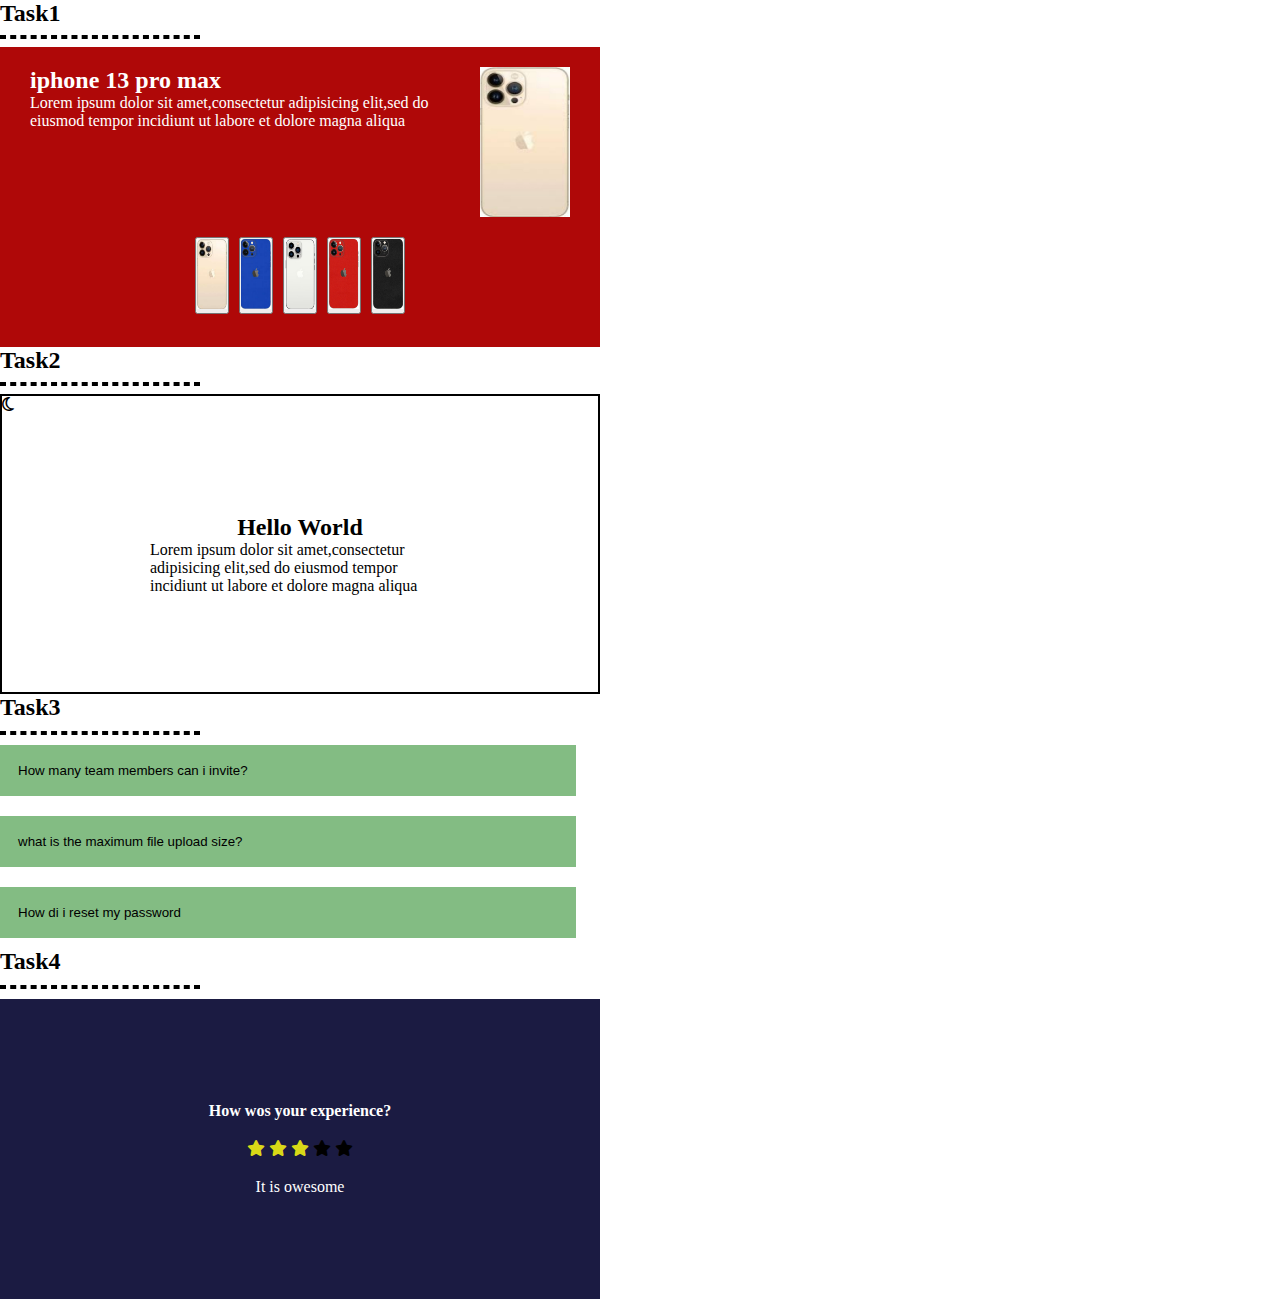
<file: index.html>
<!DOCTYPE html>
<html lang="en">
<head>
    <meta charset="UTF-8">
    <meta name="viewport" content="width=device-width, initial-scale=1.0">
    <title>Task7</title>
    <link rel="stylesheet" href="./style.css">
     <link rel="stylesheet" href="https://cdnjs.cloudflare.com/ajax/libs/font-awesome/6.5.2/css/all.min.css" >
</head>
<body>
    <div class="top">
        <h2>Task1</h2>
        <div class="border"></div>
        <div id="box1">
            <div class="box1-text-img">
            <div class="box1-text">
            <h2 style="color: white;">iphone 13 pro max</h2>
            <p style="color: white; width: 400px;">Lorem ipsum dolor sit amet,consectetur adipisicing elit,sed do eiusmod tempor incidiunt ut labore et
                dolore magna aliqua</p>
                </div>
                <img   width="100px" height="150px" src="./assets/img/1715765433577.jpg">
            </div>
                <div class="box1-img">
                  <button onclick= "myFunction()"> <img width="30px" height="70px" src="./assets/img/1715765433577.jpg"></button> 
                  <button onclick= "myFunction1()"> <img width="30px" height="70px" src="./assets/img/1715765433568.jpg"></button>  
                  <button onclick= "myFunction2()">  <img width="30px" height="70px" src="./assets/img/1715765433585.jpg"></button>
                  <button onclick= "myFunction3()">  <img width="30px" height="70px" src="./assets/img/1715765433592.jpg"></button>
                    <button onclick= "myFunction4()">  <img width="30px" height="70px" src="./assets/img/1715765433600.jpg"></button>
                </div>
         </div>
    </div> 
    <div class="center">
        <h2>Task2</h2>
        <div class="border"></div>
        <div class="box2">
            <i class="fa-regular fa-moon"></i>
            <div class="box2-text">
            <h2>Hello World</h2>
            <p style="width: 300px;">Lorem ipsum dolor sit amet,consectetur adipisicing elit,sed do eiusmod tempor incidiunt ut labore et
                dolore magna aliqua</p>
            </div>
        </div>
    </div>
    <div class="bottom">
        <h2>Task3</h2>
        <div class="border"></div>
        <div class="buttons">
        <button class="accordion">How many team members can i invite?</button>
<div class="panel">
  <p>Lorem ipsum...</p>
</div>

<button class="accordion">what is the maximum file upload size?</button>
<div class="panel">
  <p>Lorem ipsum...</p>
</div>

<button class="accordion">How di i reset my password</button>
<div class="panel">
  <p>Lorem ipsum...</p>
</div>
</div>
<div class="footer">
  <h2>Task4</h2>
  <div class="border"></div>
  <div class="box3">
    <strong>How wos your experience?</strong>
    <div class="star">
    <i style="color: #d9d917;" class="fa-solid fa-star"></i>
    <i style="color: #d9d917;" class="fa-solid fa-star"></i>
    <i style="color: #d9d917;" class="fa-solid fa-star"></i>
    <i style="color: black;" class="fa-solid fa-star"></i>
    <i style="color: black;" class="fa-solid fa-star"></i>
  </div>
  <span>It is owesome</span>
  </div>
</div>
<script>
    var acc = document.getElementsByClassName("accordion");
var i;

for (i = 0; i < acc.length; i++) {
  acc[i].addEventListener("click", function() {
    /* Toggle between adding and removing the "active" class,
    to highlight the button that controls the panel */
    this.classList.toggle("active");

    /* Toggle between hiding and showing the active panel */
    var panel = this.nextElementSibling;
    if (panel.style.display === "block") {
      panel.style.display = "none";
    } else {
      panel.style.display = "block";
    }
  });
}
function myFunction() {
  document.getElementById("box1") .style.backgroundColor = "blue" ;
}
function myFunction1() {
  document.getElementById("box1") .style.backgroundColor = "black" ;
}
function myFunction2() {
  document.getElementById("box1") .style.backgroundColor = "yellow" ;
}
function myFunction3() {
  document.getElementById("box1") .style.backgroundColor = "gold" ;
}
function myFunction4() {
  document.getElementById("box1") .style.backgroundColor = "green" ;
} 
</script>
</body>
</html>
</file>
<file: style.css>
*{
    margin: 0;
    padding: 0;
    box-sizing: border-box;
}
.top{
    display: flex;
    flex-direction: column;
    gap: 8px;
}
.border{
    border: 2px dashed black;
    width: 200px;
}
#box1 {
    width: 600px;
    height: 300px;
    background-color: #af0808;
    display: flex;
    flex-direction: column;
}
.box1-text{
    display: flex;
    flex-direction: column;
}
.box1-img{
    display: flex;
    justify-content: center;
    gap: 10px;
}
.box1-text-img{
    display: flex;
    margin: 20px 30px;
    gap: 50px;
}
.center{
    display: flex;
    flex-direction: column;
    gap: 8px;
}
.box2{
    width: 600px;
    height: 300px;
    background-color: white;
    border: 2px black solid;
}
.box2-text{
    display: flex;
    flex-direction: column;
    align-items: center;
    margin: 100px;
}
.accordion {
    background-color: rgb(131, 188, 131);
    color: black;
    cursor: pointer;
    padding: 18px;
    width: 45%;
    text-align: left;
    border: none;
    outline: none;
    transition: 0.4s;
  }
  .active, .accordion:hover {
    background-color: #ccc;
  }
  .panel {
    padding: 0 18px;
    background-color: white;
    display: none;
    overflow: hidden;
  }
  .buttons {
    display: flex;
    flex-direction: column;
    gap: 20px;
  }
  .bottom {
    display: flex;
    flex-direction: column;
    gap: 10px;
  }
  .footer {
    display: flex;
    flex-direction: column;
    gap: 10px;
  }
  .box3 {
    width: 600px;
    height: 300px;
    background-color: rgb(27, 27, 66);
    color: white;
    display: flex;
    flex-direction: column;
    align-items: center;
    gap: 20px;
    justify-content: center;
  }
</file>
